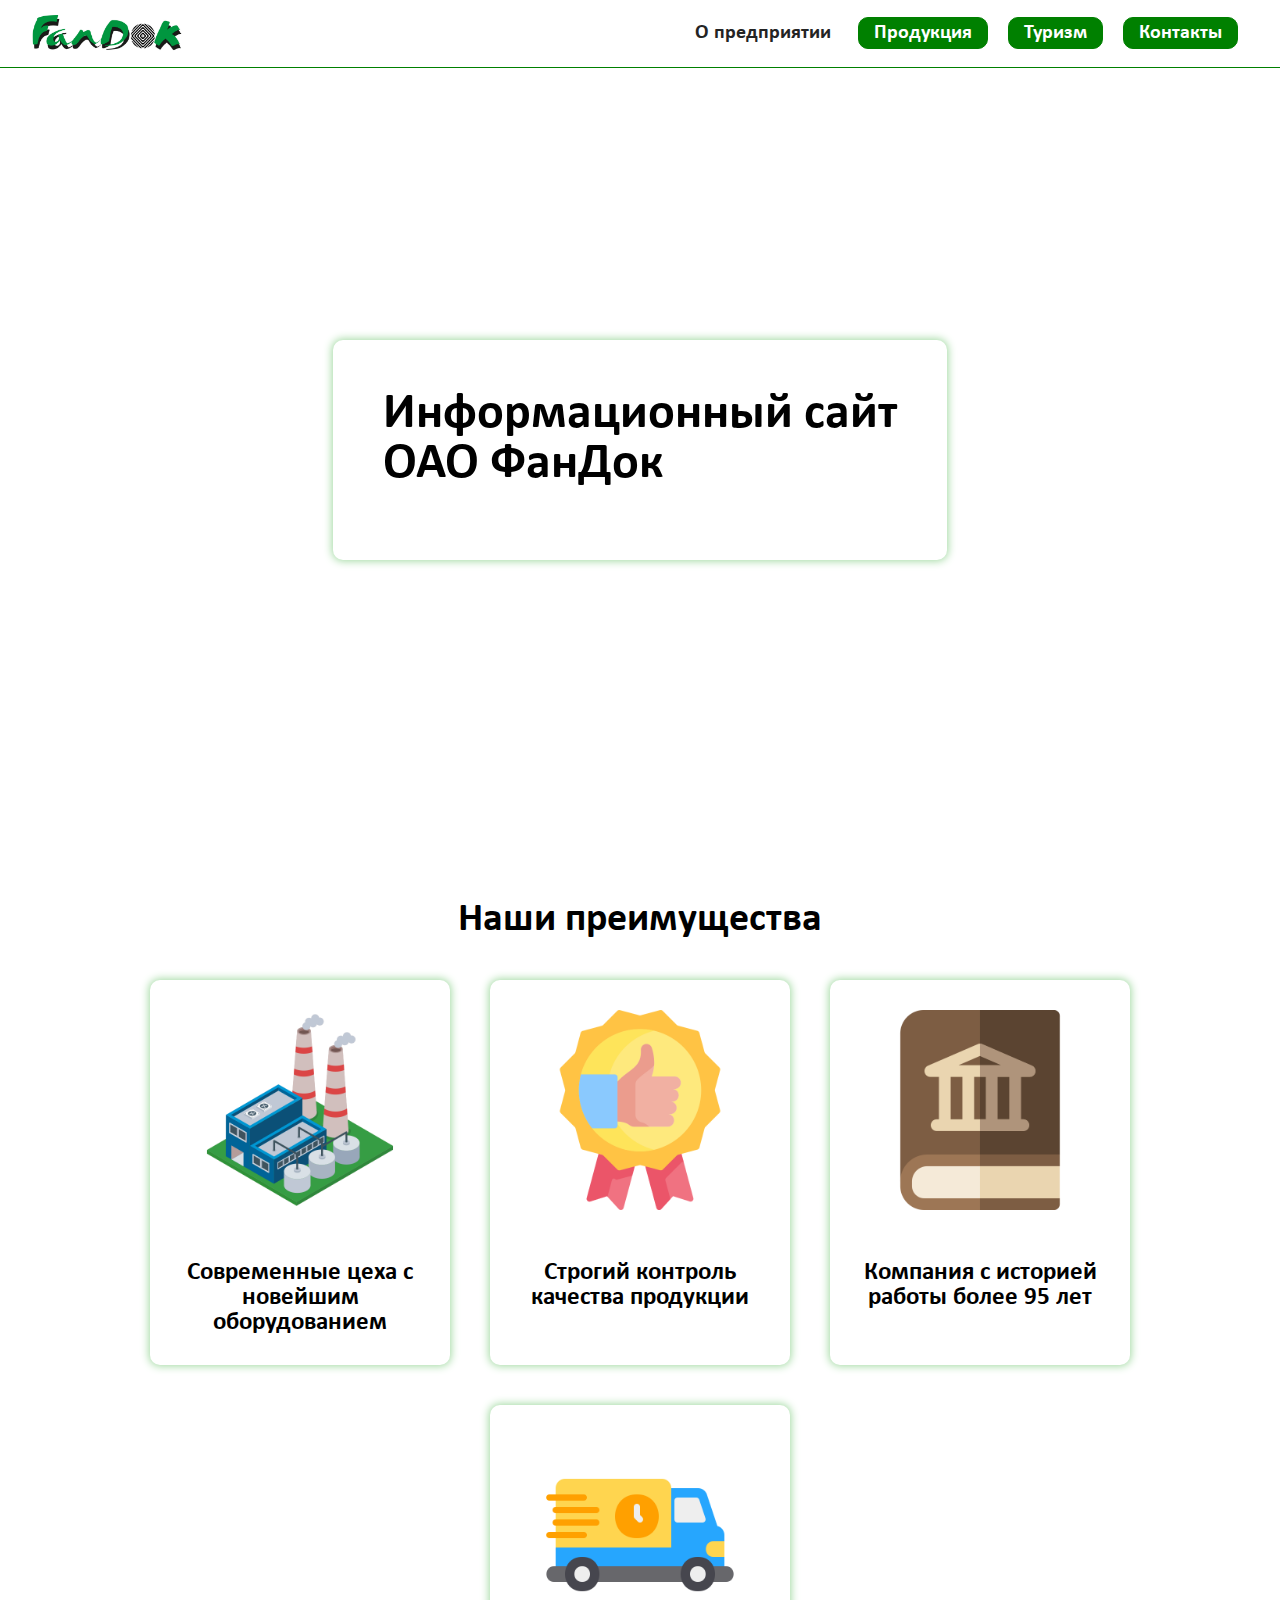
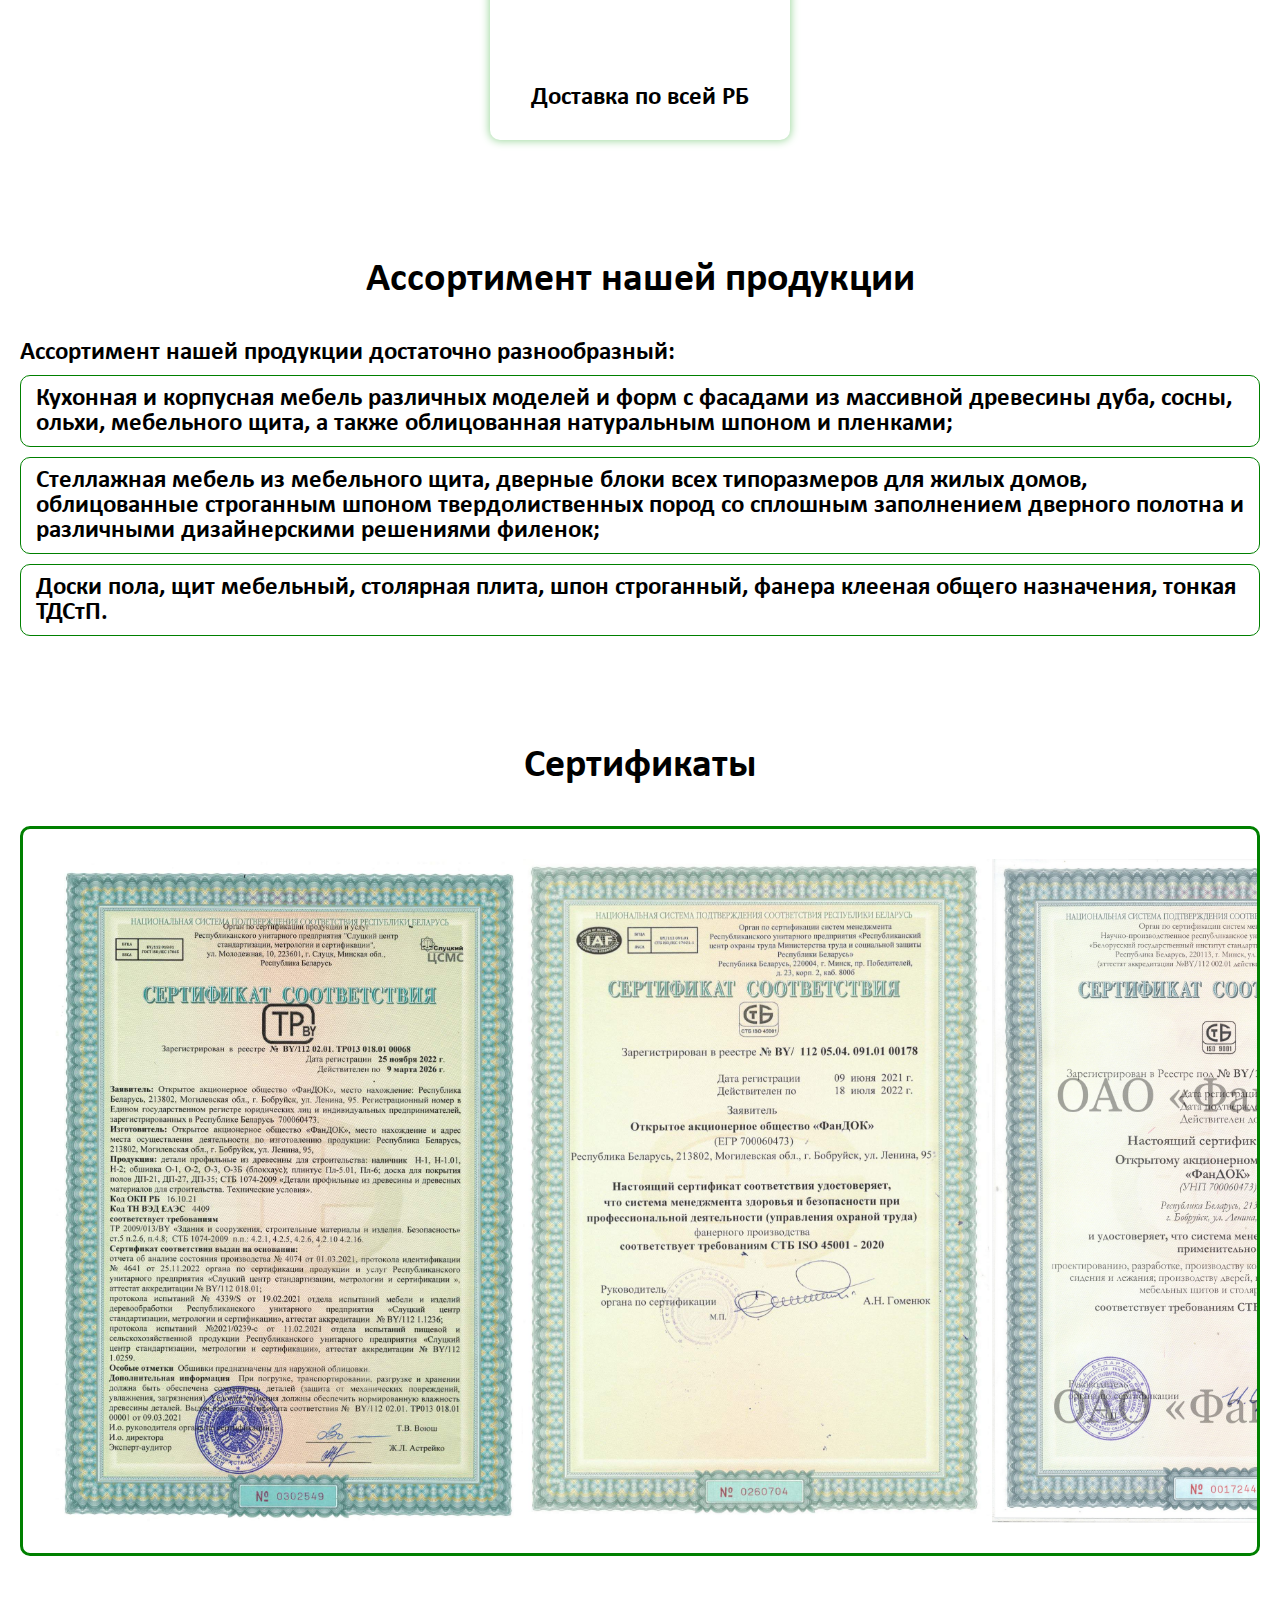
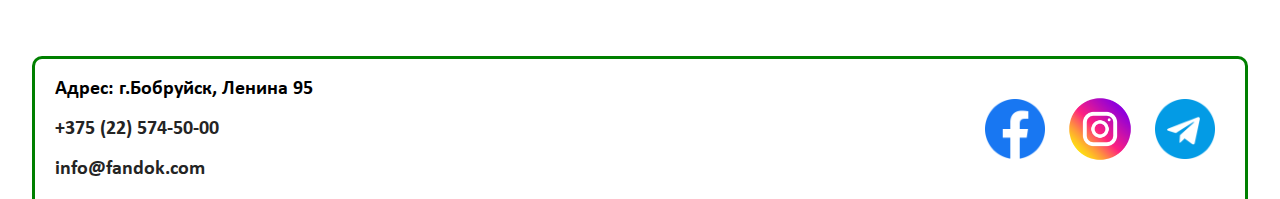
<file: index.html>
<!DOCTYPE html>
<html lang="en">
<head>
    <meta charset="UTF-8">
    <meta http-equiv="X-UA-Compatible" content="IE=edge">
    <meta name="viewport" content="width=device-width, initial-scale=1.0">
    <title>FandDOC</title>
    <link rel="stylesheet" href="css/zero.css">
    <link rel="stylesheet" href="css/general.css">
    <link rel="stylesheet" href="css/index.css">
    <link href="https://fandok.com/image/catalog/favicon.png" rel="icon">
</head>
<body>
    <section class="head">
        <div class="head__container">
            <div class="head__container_two">
                <a href="#">
                    <div class="logo-block">
                        <img src="img/logo.jpg" alt="" class="logo">
                    </div>
                </a>
                <div class="menu">
                    <img src="img/menu-open.png" alt="" class="burger-open burger">
                    <img src="img/menu-close.png" alt="" class="burger-close burger">
                </div>
            </div>
            <div class="nav-item">
                <a href="#" class="href-item tovar-href">О предприятии</a>
                <a href="html/product.html" class="href-item green">Продукция</a>
                <a href="html/tourism.html" class="href-item green">Туризм</a>
                <a href="html/contact.html" class="href-item green">Контакты</a>
            </div>
        </div>
    </section>
    
    <section class="main">
        <div class="main-container">
            <h1>Информационный сайт <br> ОАО ФанДок</h1> <br>
            <!-- <div class="h1-txt">Бобруйский фанерно-деревообрабатывающий комбинат</div> -->
        </div>
    </section>

    <section class="advantages">
        <div class="advantages-container">
            <h2>Наши преимущества</h2>
            <div class="advantages-blocks">
                <div class="block">
                    <img src="img/index/plant.png" alt="" class="advantages-img">
                    <div class="advantages-txt">Современные цеха с новейшим оборудованием</div>
                </div>
                <div class="block">
                    <img src="img/index/quality.png" alt="" class="advantages-img">
                    <div class="advantages-txt">Строгий контроль качества продукции</div>
                </div>
                <div class="block">
                    <img src="img/index/history.png" alt="" class="advantages-img">
                    <div class="advantages-txt">Компания с историей работы более 95 лет</div>
                </div>
                <div class="block">
                    <img src="img/index/fast.png" alt="" class="advantages-img">
                    <div class="advantages-txt">Доставка по всей РБ</div>
                </div>
            </div>
        </div>
    </section>

    <section class="range">
        <div class="range-container">
            <h2>Ассортимент нашей продукции</h2>
            <div class="range-txt">
                Ассортимент нашей продукции  достаточно разнообразный: <br>
                <div class="slc">Кухонная и корпусная мебель различных моделей  и форм с фасадами из массивной древесины дуба, сосны, ольхи, мебельного щита, а также облицованная натуральным шпоном и пленками;</div>
                <div class="slc">Стеллажная мебель из мебельного щита, дверные блоки всех типоразмеров для жилых домов, облицованные строганным шпоном твердолиственных пород со сплошным заполнением дверного полотна  и различными дизайнерскими решениями филенок;</div>
                <div class="slc">Доски пола, щит мебельный, столярная плита, шпон  строганный, фанера клееная общего назначения, тонкая ТДСтП.</div>
            </div>
        </div>
    </section>

    <div class="certificate">
        <div class="certificate-container">
            <h2>Сертификаты</h2>
            <div class="certificate-block">
                
                <img src="img/сертификат/2022_page-00011.jpg" alt="" class="crt-img">
                <img src="img/сертификат/4500109.06.2021-18.07.2022_page-0001.jpg" alt="" class="crt-img">
                <img src="img/сертификат/ISO.jpg" alt="" class="crt-img">
                <img src="img/сертификат/2022_page-0001.jpg" alt="" class="crt-img">
                <img src="img/сертификат/157pdf10_page-0001.jpg" alt="" class="crt-img">
            </div>
        </div>
    </div>

    <section class="footer">
        <div class="footer-container">
            <div class="footer-geo">
                <div class="footer-txt"> Адрес: г.Бобруйск, Ленина 95 </div>
                <a href="tel: +375225745000"><div class="footer-txt">+375 (22) 574-50-00 </div></a>
                <a href="mailto: info@fandok.com"><div class="footer-txt">info@fandok.com</div></a>
            </div>
            <div class="footer-social">
                <a href="https://ru-ru.facebook.com/people/%D0%A4%D0%B0%D0%BD%D0%B4%D0%BE%D0%BA-%D0%9E%D1%82%D0%BA%D1%80%D1%8B%D1%82%D0%BE%D0%B5-%D0%90%D0%BA%D1%86%D0%B8%D0%BE%D0%BD%D0%B5%D1%80%D0%BD%D0%BE%D0%B5-%D0%9E%D0%B1%D1%89%D0%B5%D1%81%D1%82%D0%B2%D0%BE/pfbid03XbwMn42CaCVAxzf72b8V2Qi4PwTVKnXAMze3Qn34ctTvWp8krPe6jNjnx78z2Mil/"><img src="img/facebook.png" alt="" class="img-social"></a>
                <a href="https://www.instagram.com/f_a_n_d_o_k/"><img src="img/instagram.png" alt="" class="img-social i"></a>
                <a href="https://t.me/fandok"><img src="img/telegram.png" alt="" class="img-social"></a>
            </div>
        </div>
    </section>

    <script src="js/jquery-3.6.0.min.js"></script>
    <script src="js/main.js"></script>
</body>
</html>
</file>
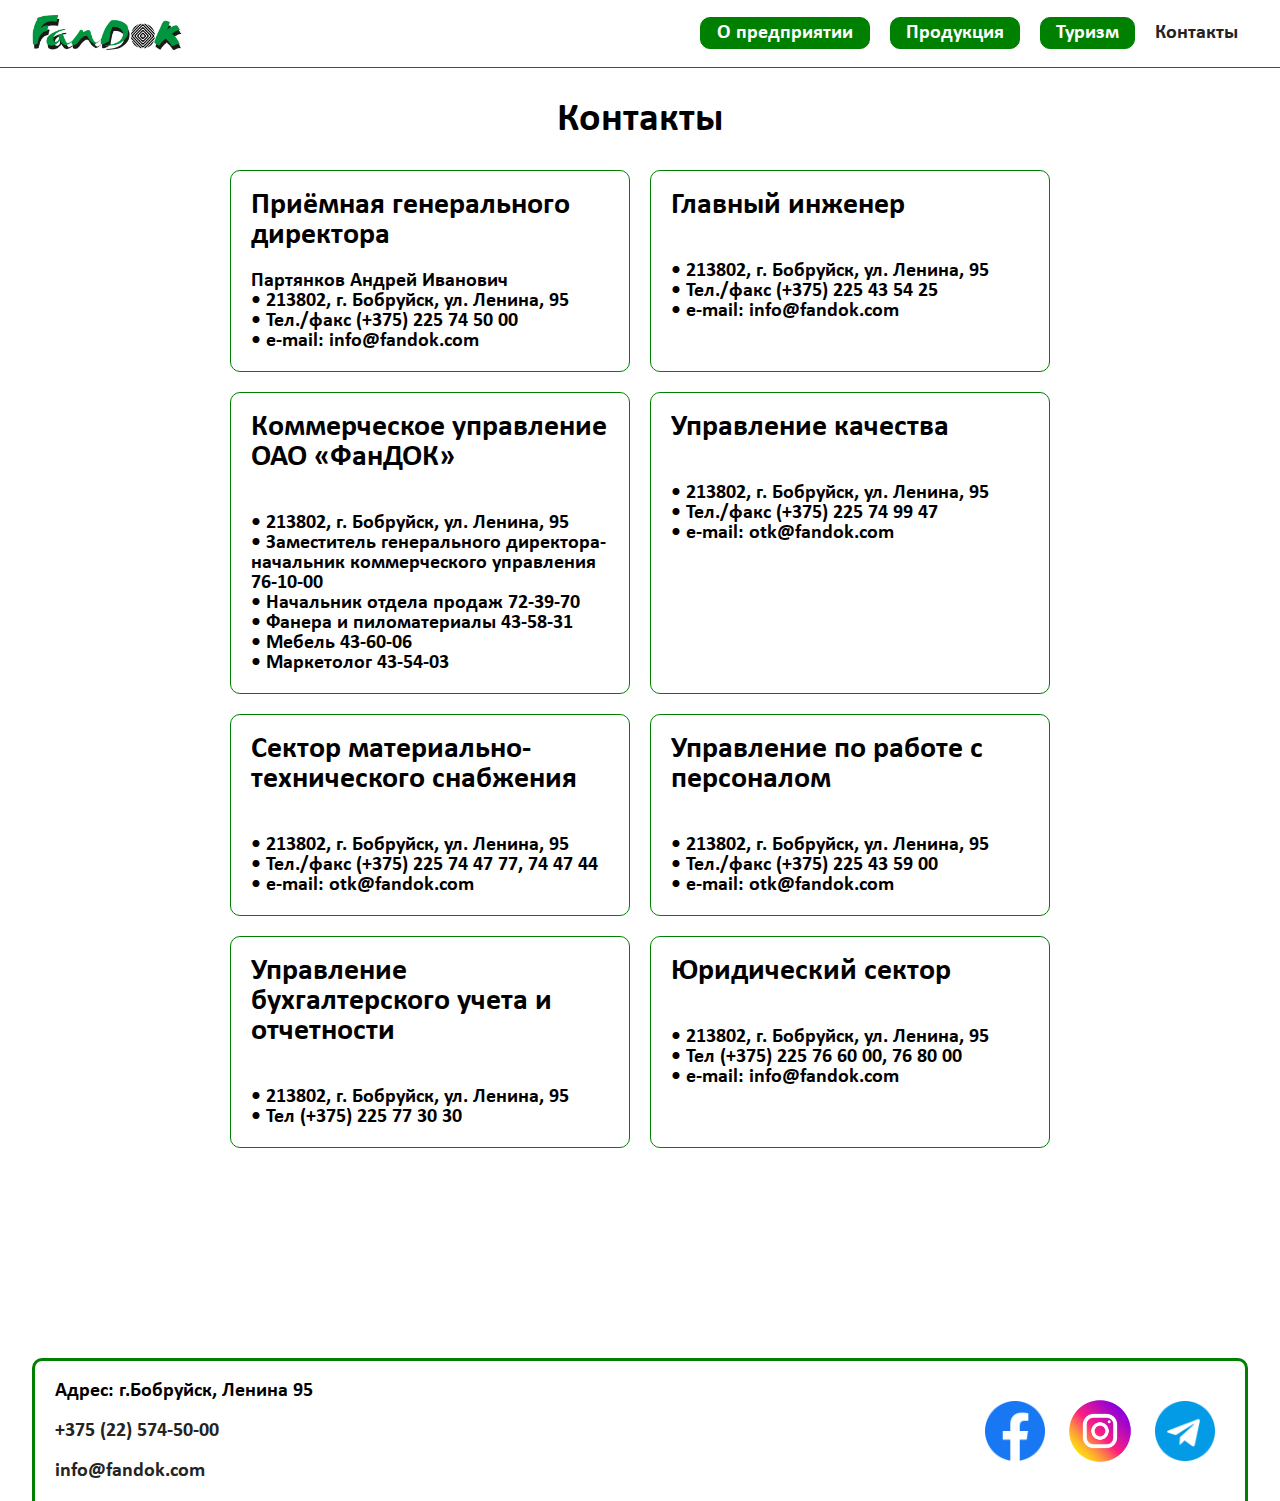
<file: html/contact.html>
<!DOCTYPE html>
<html lang="en">
<head>
    <meta charset="UTF-8">
    <meta http-equiv="X-UA-Compatible" content="IE=edge">
    <meta name="viewport" content="width=device-width, initial-scale=1.0">
    <title>FandDOC</title>
    <link rel="stylesheet" href="../css/zero.css">
    <link rel="stylesheet" href="../css/general.css">
    <link rel="stylesheet" href="../css/index.css">
    <link href="https://fandok.com/image/catalog/favicon.png" rel="icon">
</head>
<body>
    <section class="head">
        <div class="head__container">
            <div class="head__container_two">
                <a href="../index.html">
                    <div class="logo-block">
                        <img src="../img/logo.jpg" alt="" class="logo">
                    </div>
                </a>
                <div class="menu">
                    <img src="../img/menu-open.png" alt="" class="burger-open burger">
                    <img src="../img/menu-close.png" alt="" class="burger-close burger">
                </div>
            </div>
            <div class="nav-item">
                <a href="../index.html" class="href-item tovar-href green" style="width: 170px">О предприятии</a>
                <a href="../html/product.html" class="href-item green">Продукция</a>
                <a href="../html/tourism.html" class="href-item green">Туризм</a>
                <a href="#" class="href-item">Контакты</a>
            </div>
        </div>
    </section>
    
    <section class="contact">
        <div class="contact-container">
            <h2>Контакты</h2>
            <div class="block-cnt_container">
                <div class="block-contact">
                    <h3>Приёмная генерального директора</h3>
                    <b>Партянков Андрей Иванович</b>
                    <br>• 213802, г. Бобруйск, ул. Ленина, 95
                    <br>• Тел./факс (+375) 225 74 50 00
                    <br>• e-mail: info@fandok.com
                </div>
                <div class="block-contact">
                    <h3>Главный инженер</h3>
                    <br>• 213802, г. Бобруйск, ул. Ленина, 95
                    <br>• Тел./факс (+375) 225 43 54 25
                    <br>• e-mail: info@fandok.com
                </div>
                <div class="block-contact">
                    <h3>Коммерческое управление ОАО «ФанДОК»</h3>
                    <br>• 213802, г. Бобруйск, ул. Ленина, 95
                    <br>• Заместитель генерального директора-начальник коммерческого управления 76-10-00
                    <br>• Начальник отдела продаж 72-39-70
                    <br>• Фанера и пиломатериалы 43-58-31
                    <br>• Мебель 43-60-06
                    <br>• Маркетолог 43-54-03
                </div>
                <div class="block-contact">
                    <h3>Управление качества</h3>
                    <br>• 213802, г. Бобруйск, ул. Ленина, 95
                    <br>• Тел./факс (+375) 225 74 99 47
                    <br>• e-mail: otk@fandok.com
                </div>
                <div class="block-contact">
                    <h3>Сектор материально-технического снабжения</h3>
                    <br>• 213802, г. Бобруйск, ул. Ленина, 95
                    <br>• Тел./факс (+375) 225 74 47 77, 74 47 44
                    <br>• e-mail: otk@fandok.com
                </div>
                <div class="block-contact">
                    <h3>Управление по работе с персоналом</h3>
                    <br>• 213802, г. Бобруйск, ул. Ленина, 95
                    <br>• Тел./факс (+375) 225 43 59 00
                    <br>• e-mail: otk@fandok.com
                </div>
                <div class="block-contact">
                    <h3>Управление бухгалтерского учета и отчетности</h3>
                    <br>• 213802, г. Бобруйск, ул. Ленина, 95
                    <br>• Тел (+375) 225 77 30 30
                </div>
                <div class="block-contact">
                    <h3>Юридический сектор</h3>
                    <br>• 213802, г. Бобруйск, ул. Ленина, 95
                    <br>• Тел (+375) 225 76 60 00, 76 80 00
                    <br>• e-mail: info@fandok.com
                </div>
            </div>
        </div>
    </section>
    <div style="margin-top: 100px;"></div>
    <script type="text/javascript" charset="utf-8" async src="https://api-maps.yandex.ru/services/constructor/1.0/js/?um=constructor%3A1e1fd5a7d244a4c011784c5d5954f9b60e0d087a11b056b527657bddb486509d&amp;width=100%&amp;height=400&amp;lang=ru_RU&amp;scroll=true"></script>

    <section class="footer">
        <div class="footer-container">
            <div class="footer-geo">
                <div class="footer-txt"> Адрес: г.Бобруйск, Ленина 95 </div>
                <a href="tel: +375225745000"><div class="footer-txt">+375 (22) 574-50-00 </div></a>
                <a href="mailto: info@fandok.com"><div class="footer-txt">info@fandok.com</div></a>
            </div>
            <div class="footer-social">
                <a href="https://ru-ru.facebook.com/people/%D0%A4%D0%B0%D0%BD%D0%B4%D0%BE%D0%BA-%D0%9E%D1%82%D0%BA%D1%80%D1%8B%D1%82%D0%BE%D0%B5-%D0%90%D0%BA%D1%86%D0%B8%D0%BE%D0%BD%D0%B5%D1%80%D0%BD%D0%BE%D0%B5-%D0%9E%D0%B1%D1%89%D0%B5%D1%81%D1%82%D0%B2%D0%BE/pfbid03XbwMn42CaCVAxzf72b8V2Qi4PwTVKnXAMze3Qn34ctTvWp8krPe6jNjnx78z2Mil/"><img src="../img/facebook.png" alt="" class="img-social"></a>
                <a href="https://www.instagram.com/f_a_n_d_o_k/"><img src="../img/instagram.png" alt="" class="img-social i"></a>
                <a href="https://t.me/fandok"><img src="../img/telegram.png" alt="" class="img-social"></a>
            </div>
        </div>
    </section>

    <script src="../js/jquery-3.6.0.min.js"></script>
    <script src="../js/main.js"></script>
</body>
</html>
</file>
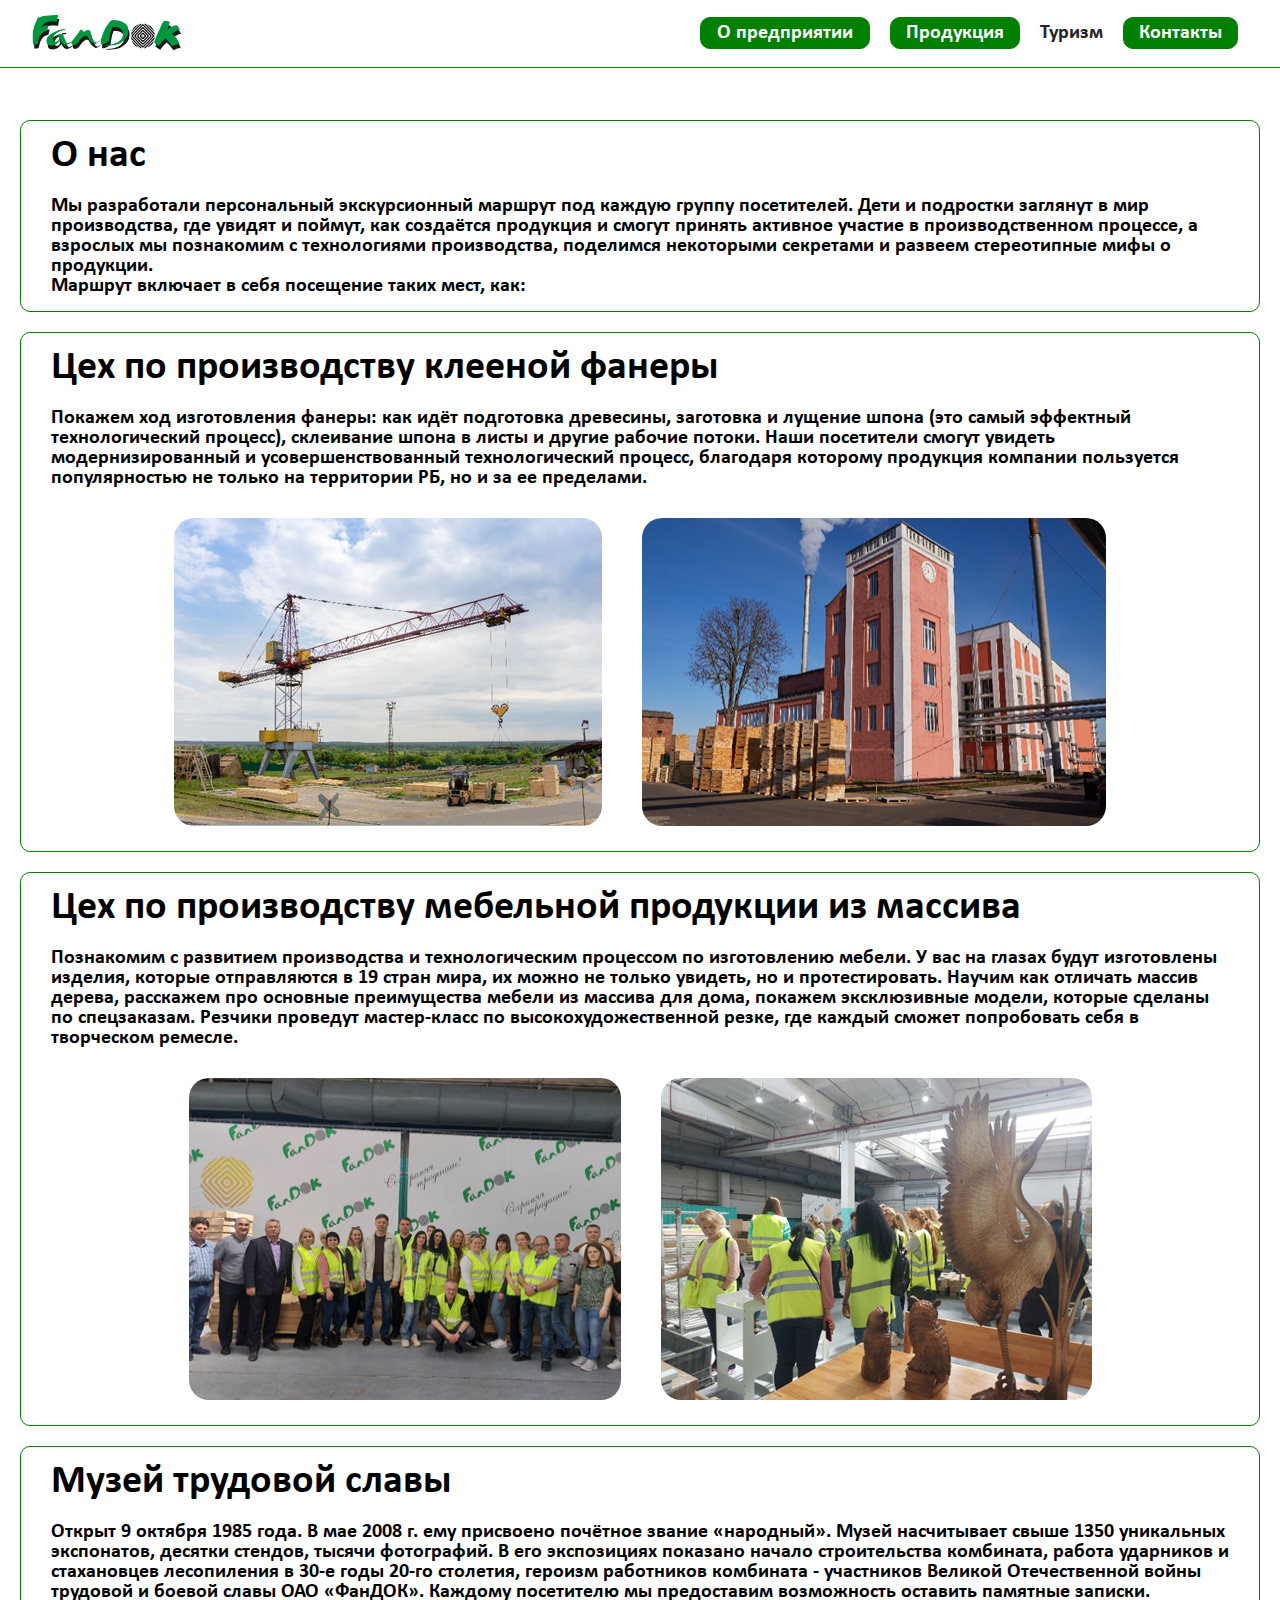
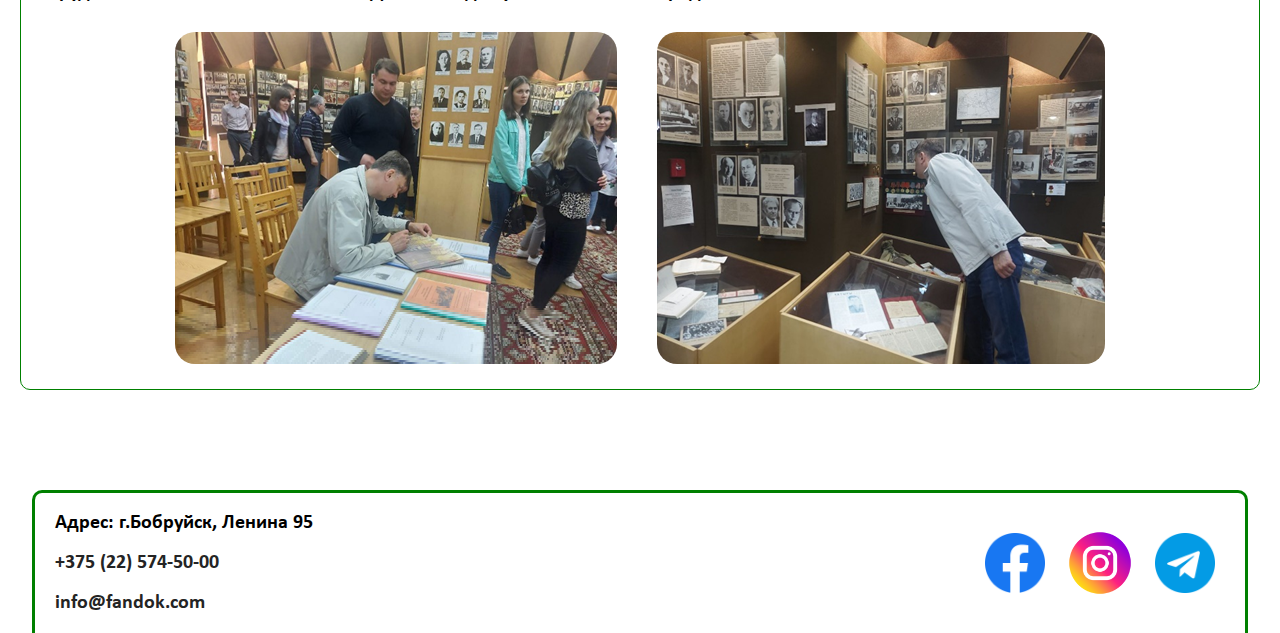
<file: html/tourism.html>
<!DOCTYPE html>
<html lang="en">
<head>
    <meta charset="UTF-8">
    <meta http-equiv="X-UA-Compatible" content="IE=edge">
    <meta name="viewport" content="width=device-width, initial-scale=1.0">
    <title>FandDOC</title>
    <link rel="stylesheet" href="../css/zero.css">
    <link rel="stylesheet" href="../css/general.css">
    <link rel="stylesheet" href="../css/index.css">
    <link href="https://fandok.com/image/catalog/favicon.png" rel="icon">
</head>
<body>
    <section class="head">
        <div class="head__container">
            <div class="head__container_two">
                <a href="../index.html">
                    <div class="logo-block">
                        <img src="../img/logo.jpg" alt="" class="logo">
                    </div>
                </a>
                <div class="menu">
                    <img src="../img/menu-open.png" alt="" class="burger-open burger">
                    <img src="../img/menu-close.png" alt="" class="burger-close burger">
                </div>
            </div>
            <div class="nav-item">
                <a href="../index.html" class="href-item tovar-href green" style="width: 170px">О предприятии</a>
                <a href="../html/product.html" class="href-item green">Продукция</a>
                <a href="#" class="href-item ">Туризм</a>
                <a href="../html/contact.html" class="href-item green">Контакты</a>
            </div>
        </div>
    </section>
    
    <section class="about">
        <div class="about-container">
            <div class="block-abt">
                <h2>О нас</h2>
                Мы разработали персональный экскурсионный маршрут под каждую группу посетителей. Дети и подростки заглянут в мир производства, где увидят и поймут, как создаётся продукция и смогут принять активное участие в производственном процессе, а взрослых мы познакомим с технологиями производства, поделимся некоторыми секретами и развеем стереотипные мифы о продукции.
                <br> Маршрут включает в себя посещение таких мест, как:
            </div>
            <div class="block-abt">
                <h2>Цех по производству клееной фанеры</h2>
                Покажем ход изготовления фанеры: как идёт подготовка древесины, заготовка и лущение шпона (это самый эффектный технологический процесс), склеивание шпона в листы и другие рабочие потоки. Наши посетители смогут увидеть модернизированный и усовершенствованный технологический процесс, благодаря которому продукция компании пользуется популярностью не только на территории РБ, но и за ее пределами.
                <div class="block-art_img">
                    <img src="../img/about/cut.png" alt="" class="img-art">
                    <img src="../img/about/cut2.png" alt="" class="img-art">
                </div>
            </div>
            <div class="block-abt">
                <h2>Цех по производству мебельной продукции из массива</h2>
                Познакомим с развитием производства и технологическим процессом по изготовлению мебели. У вас на глазах будут изготовлены изделия, которые отправляются в 19 стран мира, их можно не только увидеть, но и протестировать. Научим как отличать массив дерева, расскажем про основные преимущества мебели из массива для дома, покажем эксклюзивные модели, которые сделаны по спецзаказам. Резчики проведут мастер-класс по высокохудожественной резке, где каждый сможет попробовать себя в творческом ремесле.
                <div class="block-art_img">
                    <img src="../img/about/31.png" alt="" class="img-art">
                    <img src="../img/about/4.png" alt="" class="img-art">
                </div>
            </div>
            <div class="block-abt">
                <h2>Музей трудовой славы</h2>
                Открыт 9 октября 1985 года. В мае 2008 г. ему присвоено почётное звание «народный». Музей насчитывает свыше 1350 уникальных экспонатов, десятки стендов, тысячи фотографий. В его экспозициях показано начало строительства комбината, работа ударников и стахановцев лесопиления в 30-е годы 20-го столетия, героизм работников комбината - участников Великой Отечественной войны трудовой и боевой славы ОАО «ФанДОК». Каждому посетителю мы предоставим возможность оставить памятные записки.
                <div class="block-art_img">
                    <img src="../img/about/5.png" alt="" class="img-art">
                    <img src="../img/about/6.png" alt="" class="img-art">
                </div>
            </div>
        </div>
    </section>

    <section class="footer">
        <div class="footer-container">
            <div class="footer-geo">
                <div class="footer-txt"> Адрес: г.Бобруйск, Ленина 95 </div>
                <a href="tel: +375225745000"><div class="footer-txt">+375 (22) 574-50-00 </div></a>
                <a href="mailto: info@fandok.com"><div class="footer-txt">info@fandok.com</div></a>
            </div>
            <div class="footer-social">
                <a href="https://ru-ru.facebook.com/people/%D0%A4%D0%B0%D0%BD%D0%B4%D0%BE%D0%BA-%D0%9E%D1%82%D0%BA%D1%80%D1%8B%D1%82%D0%BE%D0%B5-%D0%90%D0%BA%D1%86%D0%B8%D0%BE%D0%BD%D0%B5%D1%80%D0%BD%D0%BE%D0%B5-%D0%9E%D0%B1%D1%89%D0%B5%D1%81%D1%82%D0%B2%D0%BE/pfbid03XbwMn42CaCVAxzf72b8V2Qi4PwTVKnXAMze3Qn34ctTvWp8krPe6jNjnx78z2Mil/"><img src="../img/facebook.png" alt="" class="img-social"></a>
                <a href="https://www.instagram.com/f_a_n_d_o_k/"><img src="../img/instagram.png" alt="" class="img-social i"></a>
                <a href="https://t.me/fandok"><img src="../img/telegram.png" alt="" class="img-social"></a>
            </div>
        </div>
    </section>

    <script src="../js/jquery-3.6.0.min.js"></script>
    <script src="../js/main.js"></script>
</body>
</html>
</file>
<file: css/zero.css>
/*Обнуление*/
*{
	padding: 0;
	margin: 0;
	border: 0;
}
*,*:before,*:after{
	-moz-box-sizing: border-box;
	-webkit-box-sizing: border-box;
	box-sizing: border-box;
}
:focus,:active{outline: none;}
a:focus,a:active{outline: none;}

nav,footer,header,aside{display: block;}

html,body{
	height: 100%;
	width: 100%;
	font-size: 100%;
	line-height: 1;
	font-size: 14px;
	-ms-text-size-adjust: 100%;
	-moz-text-size-adjust: 100%;
	-webkit-text-size-adjust: 100%;
}

button, input, optgroup, select, textarea {
    border: none;
    border-radius: 0;
    box-shadow: none;
    background-color: transparent;
    font: inherit;
    color: inherit;
    letter-spacing: inherit;
    outline: none;
	display: block;
}

input::-ms-clear{display: none;}
button{cursor: pointer;}
button::-moz-focus-inner {padding:0;border:0;}
a, a:visited{text-decoration: none;}
a:hover{text-decoration: none;}
ul li{list-style: none;}
img{vertical-align: top;}

h1,h2,h3,h4,h5,h6{font-size:inherit;font-weight: 400;}
/*--------------------*/
</file>
<file: css/general.css>
@font-face {
    font-family: "callibrii"; 
    src: url("../font/calibri.ttf") format("truetype"); 
    src: url("../font/calibri_bold.ttf") format("truetype"); 
} 

body { font-family:  callibrii;
    font-size: 20px; cursor: default; 
    font-weight: 300;
}
a { color: #242424;}
body::-webkit-scrollbar { width: 6px; }
body::-webkit-scrollbar-thumb {
    background-color: green; 
}
.head { width: 100%; display: flex; justify-content: center; border-bottom: 1px solid green; position: fixed; background-color: white;
    z-index: 50;
    }
.head__container, .head__container_two { display: flex; width: 95%; justify-content: space-between; align-items: center;
}
.logo-block { display: flex; align-items: center; font-weight: 900; }
.logo { width: 150px; margin: 15px 0px; 
}
.nav-item { display: flex;
}
.nav-item.open { display: flex; }
/* -------- */
.tovar-href { width: 150px; display: flex; justify-content: center; }
.href-item { font-weight: 900; transition: all 0.5s ease;  margin: 0px 10px; display: flex; align-items: center;}
.href-item:hover { color: green;}
.green { border: 1px solid green;background-color: green; color: white; padding: 5px 15px; border-radius: 10px;}
.green:hover { border: 1px solid green; color: green; background-color: white }

.menu { display: none; margin-left: 15px;}
.burger { width: 30px; }

.burger-open { display: block; }
.burger-open.open { display: none; }
.burger-close { display: none;}
.burger-close.open { display: block; }

h1 { font-size: 50px;  font-weight: 900;}
h2 { font-size: 40px; font-weight: bold; margin-bottom: 20px; }

.footer {width: 100%; display: flex; 
    justify-content: center; flex-direction: column; align-items: center;
}
.footer-container { width: 1320px; border-radius: 10px 10px 0px 0px; 
    border: 3px solid green; border-bottom: none; display: flex; 
    justify-content: space-between; align-items: center; margin: 0px 20px;
    margin-top: 100px;
}
.footer-txt { margin: 20px; font-weight: 900;
}
.footer-social { margin: 20px; display: flex; align-items: center;
}
.img-social { width: 60px; margin: 0px 10px; transition: all 0.5s ease;
}
.img-social:hover { transform: scale(1.2); }
.i { width: 70px; }

@media screen and (max-width: 1360px) {
    .footer {  }
    .footer-container { width: 95%; }
}

@media screen and (max-width: 850px) {
    h2 { font-size: 30px; }

    .nav-item { display: none; flex-direction: column; align-items: center;}
    .menu { display: flex; }
    .burger-open { display: block; }
    .head__container { flex-direction: column; }
    .href-item { margin: 15px 0px; }
    .green { border: none; background-color: white; color: black; padding: 0px; border-radius: 0px; }
}

@media screen and (max-width: 570px) {
    .footer-container { flex-direction: column; }
}
</file>
<file: css/index.css>
.main { display: flex; align-items: center; justify-content: center; height: 100vh; width: 100% ;
}
.main-container { margin: 0px 15px; box-shadow: 0px 0px 8px 1px rgb(158, 216, 158); border-radius: 10px; padding: 50px;
}

.advantages { width: 100%; display: flex; justify-content: center;
}
.advantages-container { display: flex; align-items: center; flex-direction: column;
}
.advantages-blocks { display: flex; flex-wrap: wrap; justify-content: center;
}
.block { box-shadow: 0px 0px 8px 1px rgb(158, 216, 158); border-radius: 10px;
    display: flex; flex-direction: column; align-items: center; width: 300px; margin: 20px;
    padding: 30px 15px; transition: all 0.3s ease;
}
.block:hover {  transform: scale(1.05)}
.advantages-img { width: 200px;
}
.advantages-txt { text-align: center; margin-top: 50px; font-size: 25px;
}

.range { width: 100%; display: flex; justify-content: center; margin-top: 100px;
}
.range-container { max-width: 1320px; display: flex; flex-direction: column; 
    align-items: center; margin: 0px 20px;
}
.range-txt { margin-top: 20px; font-size: 25px;
}
.slc { padding: 10px 15px;  border: 1px solid green;
    margin: 10px 0px; border-radius: 10px;
}

.certificate { width: 100%; display: flex; justify-content: center; margin-top: 100px;
}
.certificate-container { max-width: 1320px; display: flex; flex-direction: column;
    align-items: center; margin: 0px 20px;
}
.certificate-block { margin-top: 20px; display: flex; overflow-x: scroll; padding: 30px;
    border: 3px solid green; border-radius: 10px;
}
.certificate-block::-webkit-scrollbar { height: 9px; }
.certificate-block::-webkit-scrollbar-thumb {
    background-color: green; 
}
.crt-img { width: 40%;
}

.about, .contact, .product { width: 100%; display: flex; justify-content: center; }
.about-container, .contact-container {max-width: 1320px; margin: 0px 20px; margin-top: 100px;}
.contact-container { display: flex; flex-direction: column; align-items: center; }
.block-abt { border: 1px solid green; border-radius: 10px; padding: 15px 30px; margin-top: 20px;}
.block-art_img { display: flex; justify-content: center; flex-wrap: wrap; margin-top: 20px;}
.img-art { border-radius: 20px; margin: 10px 20px;}

.block-cnt_container {
    display: flex; flex-wrap: wrap; justify-content: center;
}
.block-contact {margin: 10px; width: 400px; border: 1px solid green; border-radius: 10px; padding: 20px;
}

h3 { font-size: 30px; font-weight: 900; margin-bottom: 20px;}

.product-container {max-width: 1320px; box-shadow: 0px 0px 8px 1px rgb(158, 216, 158); 
    border-radius: 10px;display: flex; flex-direction: column; margin: 0px 20px; margin-top: 100px;
}
.product-block { padding: 50px; display: flex; justify-content: space-around;
}
.product-txt { width: 50%; margin-right: 30px; display: flex; flex-direction: column; justify-content: center;
}
.product-slide { display: flex; justify-content: center;
}
.slide-block { border: 1px solid green; border-radius: 20px;
}
.product-block_href { background-color: green; border-radius: 0px 0px 10px 10px; 
    color: white; padding: 15px 0px; text-align: center;
}

.product { flex-direction: column; align-items: center;}

.one, .two, .three, .four, .five {display:none; flex-direction: column; align-items: center;}

.content { width: 400px; display: flex; justify-content: center;
}
.slide-txt { text-align: center; margin: 10px 0px; }
.slide { width: 300px; height: 300px; margin-top: 15px;
}
.center { width: 100%; display: flex; justify-content: center; margin: 15px 0px; 
}
.btn {margin: 5px; background-color: green; padding: 5px 40px; border-radius: 10px;
    color: white;
}
.blc-revers { flex-direction: row-reverse; }

.mySlides { cursor: pointer; }


.background_form { position: fixed; background-color: gray; 
    width: 100%; height: 100%; top: 0; opacity: 50%; display: none; z-index: 51;
}
.forms-blocks { width: 100%; height: 100%; position: fixed; top: 0; display: none; align-items: center; justify-content: center; 
    z-index: 52;}
.block_form { background-color: white; padding: 30px 30px; border-radius: 15px; display: none; margin: 0px 20px;
}
.cnt-close { width: 100%; display: flex; justify-content: flex-end;
}
.btn-close { width: 20px; cursor: pointer; margin-right: 20px;
}
.title_form { text-align: center; font-size: 25px; margin: 30px 0px;
}
#form { display: flex; flex-direction: column; align-items: center;}
.inp-block { display: flex; margin: 20px 0px; align-items: center;
}
.img-inp { width: 20px; height: 20px; margin-right: 15px;
}
.input_form { border: 1px solid gray; border-radius: 15px; padding: 15px 15px; margin: 15px 0px; width: 100%;
}
.btn_form, .btn_form_ok { background-color: green; color: white; width: 100%; padding: 10px 0px; 
    margin-top: 30px; border-radius: 7px; text-align: center; cursor: pointer;
}

.block_submitted-form {
    background-color: white; padding: 20px; width: 300px; border-radius: 15px; display: none;
}
.thanks { text-align: center;
}


@media screen and (max-width: 850px) {
    .product-block { flex-direction: column; padding: 50px 15px; }
    .product-txt { margin-right: 0px; width: 100%; }
    .product-slide { margin-top: 50px;}
    .slide-block { width: 100%; }

    .content { width: 100%; padding: 0px 15px;}
    .slide { width: 200px; }
}

@media screen and (max-width: 550px) {
    .img-art { width: 100%; }
    
    h1 { font-size: 30px; text-align: center;}
    .h1-txt { text-align: center;  }
    .main-container { padding: 20px 5px;}
    .block { margin: 20px 0px;}
    .crt-img { width: 110%; }
    .certificate-block { padding: 0px; }
}

@media screen and (max-width: 460px) {
    .block-contact { width: 300px; }
    .block_form { padding: 30px 10px; }
}
</file>
